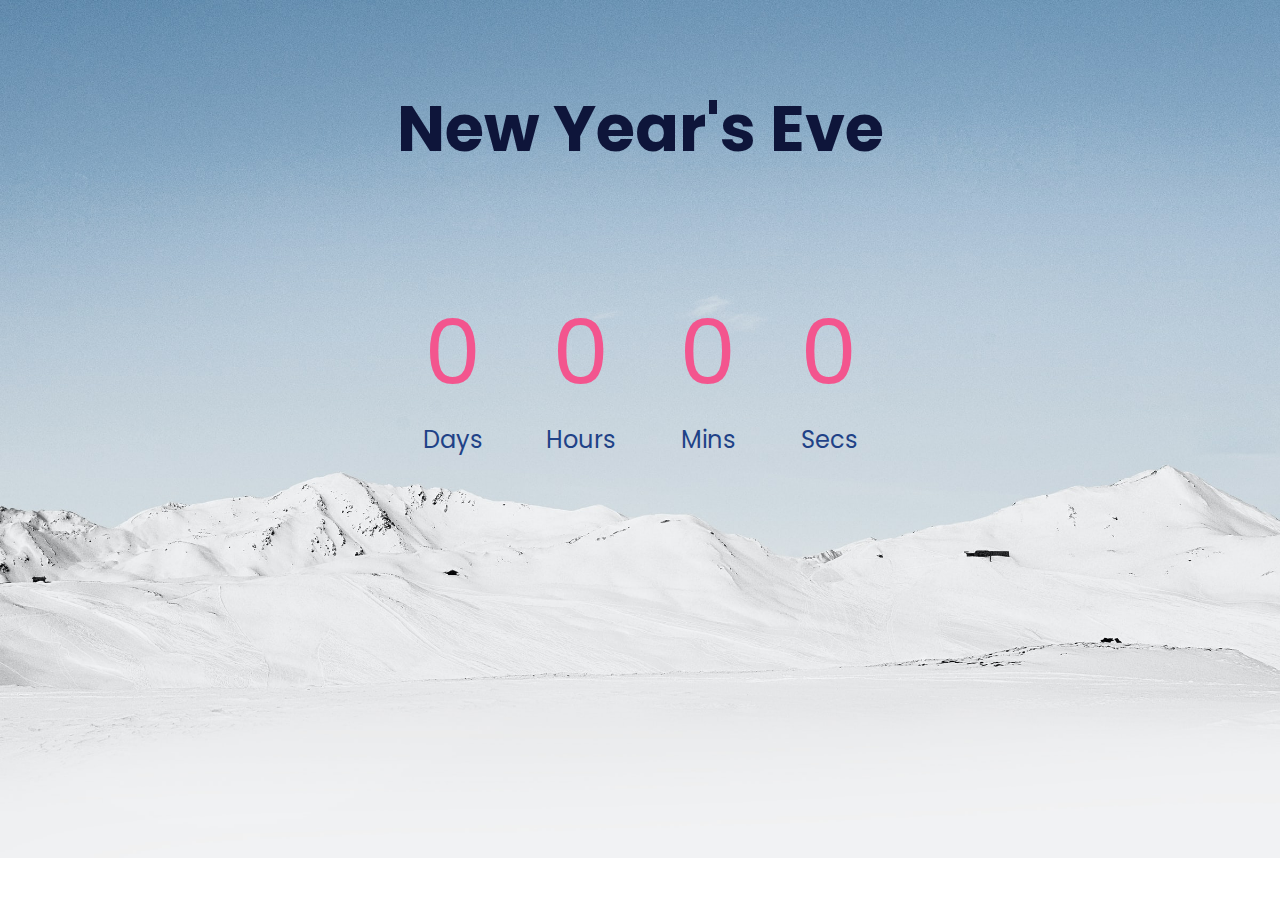
<file: countdown_Timer/index.html>
<!DOCTYPE html>
<html lang="en">
<head>
    <meta charset="UTF-8">
    <meta name="viewport" content="width=device-width, initial-scale=1.0">
    <title>Countdown Timer</title>
    <link rel="stylesheet" href="style.css">
    <script src="script.js"></script>
    <link href="https://fonts.googleapis.com/css2?family=Poppins:ital,wght@0,400;0,500;0,600;1,400&display=swap" rel="stylesheet"> 

</head>
<body>
    <h1>New Year's Eve</h1>

    <div class="ctd">
        <div class="days space">
            <p class="bigtxt">0</p>
            <span>Days</span>
        </div>
        <div class="hours space">
            <p class="bigtxt">0</p>
            <span>Hours</span>
        </div>
        <div class="mins space">
            <p class="bigtxt">0</p>
            <span>Mins</span>
        </div>
        <div class="secs space">
            <p class="bigtxt">0</p>
            <span>Secs</span>
        </div>
    </div>
</body>
</html>
</file>
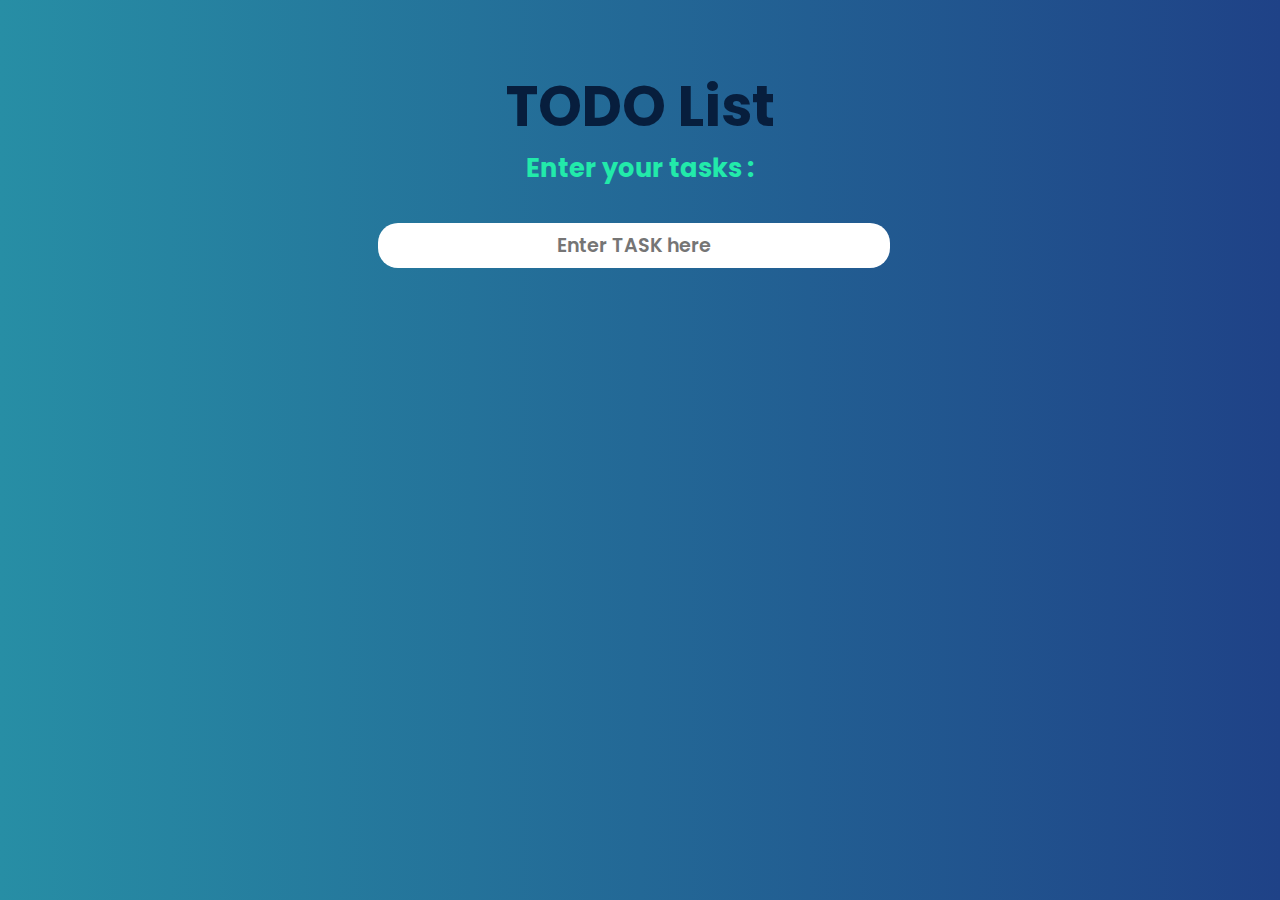
<file: DOM/index.html>
<!DOCTYPE html>
<html lang="en">
<head>
    <meta charset="UTF-8">
    <meta name="viewport" content="width=device-width, initial-scale=1.0">
    <link rel="stylesheet" href="style.css">
    <link rel="stylesheet" href="https://cdnjs.cloudflare.com/ajax/libs/font-awesome/5.15.1/css/all.min.css" integrity="sha512-+4zCK9k+qNFUR5X+cKL9EIR+ZOhtIloNl9GIKS57V1MyNsYpYcUrUeQc9vNfzsWfV28IaLL3i96P9sdNyeRssA==" crossorigin="anonymous" />
    <link href="https://fonts.googleapis.com/css2?family=Poppins:ital,wght@0,400;0,500;0,600;1,300;1,400;1,500;1,600&display=swap" rel="stylesheet"> 
    
    <title>TODO List</title>
</head>
<body>
    <h1 id="heading">TODO List</h1>
    <h2 id="sub-heading">Enter your tasks : </h2>
    <form>
        <input type="text" class="todo-input" placeholder="Enter TASK here">
        <button class="todo-button" type="submit">
            <i class="fas fa-plus-square"></i>
        </button>
    </form>
    <div class="todo-container">
        <ul class="todo-list"></ul>
    </div>

    <script src="script.js"></script>
</body>
</html>
</file>
<file: countdown_Timer/style.css>
body{
    margin: 0 0;
    padding: 0 0;
    font-family: "Poppins", sans-serif;
    background-image: url("./images/cdt.jpg");
    background-size: cover;
    background-position-y: 22%;
    background-position-x: center;
    background-repeat: no-repeat;
    display: flex;
    flex-direction: column;
    align-items: center;
    justify-content: center;
    min-height: 55vh;
}

h1{
    font-size: 4rem;
    color: #0e153a;
}

.ctd{
    display: flex;
}

.bigtxt{
    font-size: 5.6rem;
    margin-bottom: 1.5rem;
    line-height: 1;
    color: #f3558e;

}
.space {
    margin-left: 2rem;
    margin-right: 2rem;
    text-align: center;
}

.space span{
    font-size: 1.5rem;
    color: #1f4287;
}
</file>
<file: DOM/style.css>
*{
    margin: 0;
    padding: 0;
    border: 0;
    box-sizing: border-box;
}

/* 
We need background-image to apply gradients 
vh = viewport height - takes 100% of parent element's height
*/
body{
    background-image: linear-gradient(to right , #278ea5,#1f4287);
    font-family: 'Poppins', sans-serif;
    min-height: 100vh;
}

#heading{
    font-size: 3.5rem;
    color: #071e3d;
    text-align: center;
    padding-top: 4rem;
}

#sub-heading{
    font-size: 1.6rem;
    text-align: center;
    color: #22eaaa;
}

form{
    justify-content: center;
    text-align: center;
    margin: auto;
    display: flex;
    align-items: center;
    margin-top: 35px;
    margin-bottom: 25px;
}

input{
    height: 45px;
    width: 40%;
    justify-content: center;
    display: inline-block;
    text-align: center;
    border-radius: 20px;
    font-family: Poppins;
    font-weight: 600;
    font-size: 1.2rem;
}
form button{
    display: inline-block;
    background: content-box;
    font-size: 2.8rem;
    justify-content: center;
    margin-left: 12px;
    color: #faee1c;
    cursor: pointer;
    transition: all 0.3s ease;
}
form button:hover{
    color: #fc5185;
}

i{
    margin-top: 5px;
}

.todo-container{
    display: flex;
    justify-content: center;
    align-items: center;
}

.todo-list{
    min-width: 35%;
    list-style: none;
}

.task{
    background: #e2f3f5;
    color: #3555f3;
    margin-bottom: 15px;
    border-radius: 15px;
    font-weight: 600;
    font-size: 1.2rem;
    height: 45px;
    display: flex;
    align-items: center;
    transition: all 0.5s ease;

}
.todo-item{
    display: inline-block;
    margin-left: 18px;
    padding-right: 10px;
}

.task li{
    flex: 1;
}

.complete-btn, .delete-btn{
    padding: 10px;
    background: content-box;
    margin-right: 12px;
    font-size: 1.5rem;
    cursor: pointer;
}

.complete-btn{
    color: #0ed496 ;
    
}
.delete-btn{
    color: #e61c59;
}

.completed{
    text-decoration: line-through;
    opacity: 0.42;
}

.fall{
    transform: translateY(8rem);
    opacity: 0;
}
</file>
